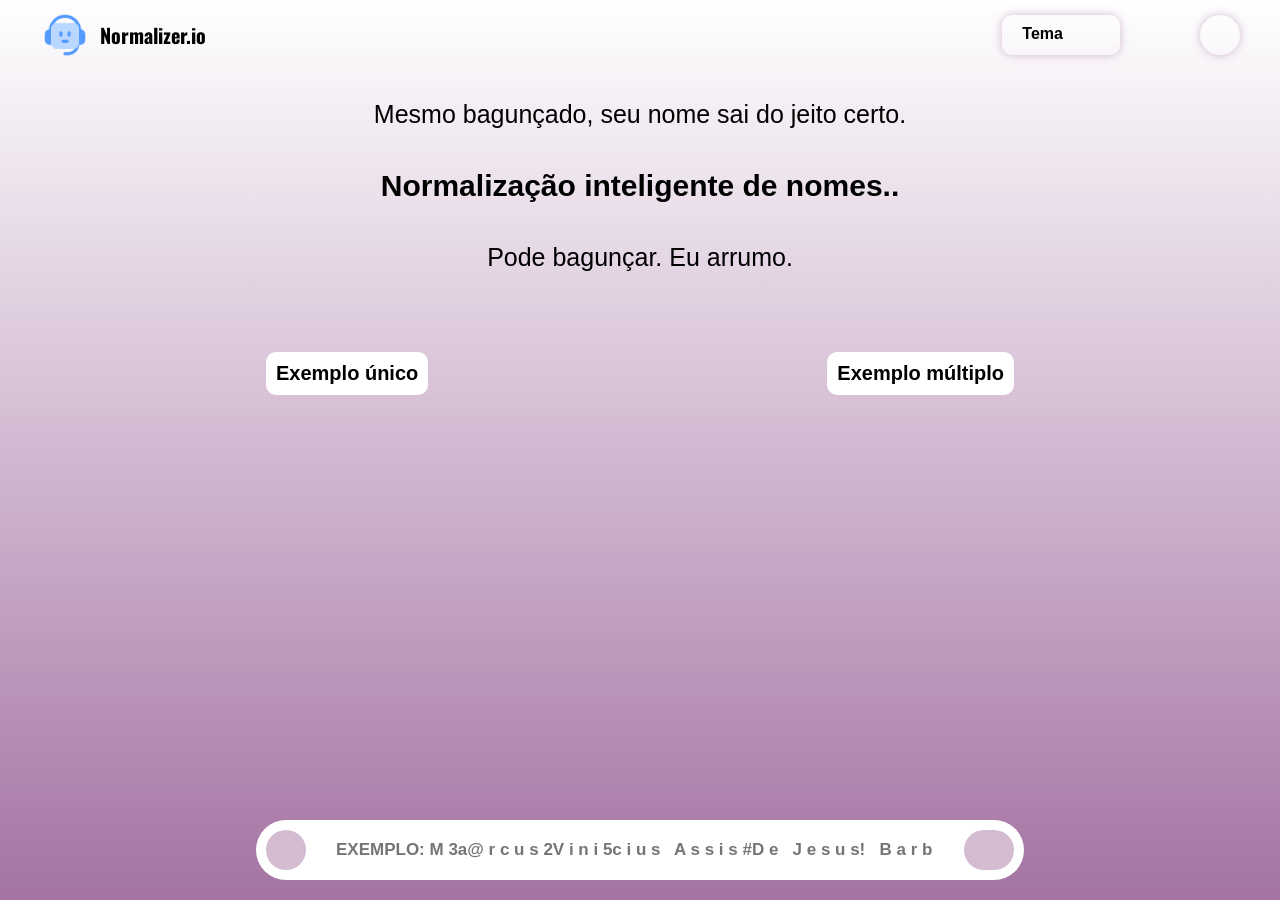
<file: index.html>
<!DOCTYPE html>
<html lang="pt-BR">
<head>
    <meta charset="UTF-8">
    <meta name="viewport" content="width=device-width, initial-scale=1.0">
    <title>Normalizer.io</title>
    <link rel='stylesheet' href='https://cdn-uicons.flaticon.com/3.0.0/uicons-solid-rounded/css/uicons-solid-rounded.css'>
    <link rel="stylesheet" href="Assets/Style/Index.css">
    <link rel="stylesheet" href="Assets/Style/Responsivo.css">
    <link rel="shortcut icon" href="Assets/Icons/chatbot.png" type="image/x-icon">
</head>
<body>

    <div class="MessageBox" id="MessageBox">Digite algo primeiro!</div>

    <section class="MenuFloatMobile" id="MenuFloatMobile">
        <div class="Card" id="CardTemaMobile">
            <h4>Tema <span>Claro</span></h4>
            <section>
                <div class="Tema" id="ContainerTema">
                    <div class="Titulo" id="SelectTheme">
                        <h4><i class="fi fi-sr-brightness" id="IStatusTemaIcon"></i></h4>
                        <i class="fi fi-sr-caret-down" id="IindicatoExpandTema"></i>
                    </div>
    
                    <nav id="SelectThemeOptions">
                        <button id="BtnSelectTheme" class="BtnThemeSelected"><i class="fi fi-sr-brightness" id="IgetClassName"></i><span id="SpanGetClassName">Claro</span></button>
                        <button id="BtnSelectTheme"><i class="fi fi-sr-moon" id="IgetClassName"></i><span id="SpanGetClassName">Escuro</span></button>
                    </nav>
                </div>
            </section>
        </div>

        <div class="Card" id="BtnCleanChatMobile">
            <h4>Limpar</h4>
            <i class="fi fi-sr-broom"></i>
        </div>

        <div class="Card">
            <h4>Efeito sonoro do chat</h4>
            <section>
                <div class="Tema" id="ContainerTema">
                    <div class="Titulo" id="SelectTheme">
                        <h4><i class="fi fi-sr-brightness" id="IStatusTemaIcon"></i></h4>
                        <i class="fi fi-sr-caret-down" id="IindicatoExpandTema"></i>
                    </div>
    
                    <nav id="SelectEfeitoSonoroOptions">
                        <button id="BtnSelectEfectSonoro" class="BtnThemeSelected"><i class="fi fi-sr-brightness" id="IgetClassName"></i><span id="SpanGetClassName">Nenhum</span></button>
                        <button id="BtnSelectEfectSonoro"><i class="fi fi-sr-moon" id="IgetClassName"></i><span id="SpanGetClassName">Bep</span></button>
                    </nav>
                </div>
            </section>
        </div>

        <div class="Card">
            <h4>Registro</h4>
            <i class="fi fi-sr-time-past"></i>
        </div>

        <footer>
            <button id="BtnCloseMenuMobile"><i class="fi fi-sr-cross"></i>Fecha</button>
        </footer>
    </section>

    <header>
        <div class="Logo">
            <img src="Assets/Icons/chatbot.png" alt="Icone de robô">
            <span id="SpanNomeLogo">Normalizer.io</span>
        </div>

        <section class="Right">
            <div class="Tema" id="ContainerTema">
                <div class="Titulo" id="SelectTheme">
                    <h4><i class="fi fi-sr-brightness" id="IStatusTemaIcon"></i><span id="SpanGetClassName">Tema</spa></h4>
                    <i class="fi fi-sr-caret-down" id="IindicatoExpandTema"></i>
                </div>

                <button id="BtnSelectTheme" class="BtnThemeSelected"><i class="fi fi-sr-brightness" id="IgetClassName"></i><span id="SpanGetClassName">Claro</span></button>
                <button id="BtnSelectTheme"><i class="fi fi-sr-moon" id="IgetClassName"></i><span id="SpanGetClassName">Escuro</span></button>
            </div>

            <button id="BtnHistorico" class="BtnHistorico"><i class="fi fi-sr-time-past"></i></button>
            <button id="BtnCleanChat"><i class="fi fi-sr-broom"></i></button>
        </section>

        <button id="BtnToggleMenuFloatMobile" class="BtnToggleMenuFloatMobile">
            <span id="SpanUmToggleMenuFloatMobile"></span>
            <span id="SpanDoisToggleMenuFloatMobile"></span>
        </button>
    </header>

    <section class="PrintNome">
        <div id="InsertValue" class="InsertValue">
            <h4 id="H4TitleChat">Mesmo bagunçado, seu nome sai do jeito certo.</h4>
            <h3 id="H3SubTitleChat">Normalização inteligente de nomes..</h3>
            <h4 id="H4MensagemChat">Pode bagunçar. Eu arrumo.</h4>
            <nav>
                <button id="BtnTextoExemploChat">Exemplo único</button>
                <button id="BtnTextoExemploMultiploChat">Exemplo múltiplo</button>
            </nav>

            <!--
            <div class="CardText User">
                <h2>Seu texto - Escrita</h2>
                Lorem ipsum dolor sit amet
            </div>

            <div class="CardText Bot">
                <h2>Resposta - Bot</h2>
                Lorem ipsum dolor sit
            </div>
            -->
        </div>
    </section>
    
    <section class="Input">
        <div id="ContainerInsertText">
            <button id="BtnToggleUpload"><i id="ItagUpload" class="fi fi-sr-document-circle-arrow-up"></i></button>
            <input type="text" id="InputTexto" placeholder="EXEMPLO: M 3a@ r c u s 2V i n i 5c i u s   A s s i s #D e   J e s u s!   B a r b o s a">
            <button id="BtnEnviarTexto"><i class="fi fi-sr-arrow-small-right"></i></button>
        </div>
    </section>

    <section class="Upload" id="Upload">
        <button>Upload</button>
        <h4>Ou arraste e solte</h4>
    </section>

    <script type="module" src="Assets/Javascript/Index.js"></script>
    <script type="module" src="Assets/Javascript/Navegacao.js"></script>
    <script type="module" src="Assets/Javascript/NavegacaoMobile.js"></script>
</body>
</html>
</file>
<file: Assets/Style/Index.css>
@import url('https://fonts.googleapis.com/css2?family=Oswald:wght@200..700&display=swap'); /* Fonte */

* {
    margin: 0;
    padding: 0;
    box-sizing: border-box;
    font-family: sans-serif;
}
.MenuFloatMobile {
    display: none;
}
body {
    background: linear-gradient(to bottom, white, #a473a3);
    height: 100vh;
}
.MessageBox {
    position: absolute;
    top: -100px;
    left: 50%;
    transform: translateX(-50%);
    padding: 10px;
    border-radius: 10px;
    border-left: solid red 5px;
    background: white;
    box-shadow: 0 5px 10px rgba(0, 0, 0, 0.096);
    font-weight: bold;
    font-size: 20px;
    transition: .4s ease-in-out;
}
header {
    width: 100vw;
    padding: 10px 40px;
    display: flex;
    justify-content: space-between;
    align-items: center;
}
header .Logo {
    display: flex;
    align-items: center;
    justify-content: center;
    gap: 10px;
}
header .Logo img {
    height: 50px;
}
header .Logo span {
    font-family: "Oswald", sans-serif;
    font-weight: bold;
    font-size: 20px;
}
header .Right {
    display: flex;
    align-items: center;
    justify-content: center;
    position: relative;
    gap: 20px;
}
header .BtnToggleMenuFloatMobile {
    display: none;
}
header button#BtnHistorico,
header button#BtnCleanChat {
    width: 40px;
    height: 40px;
    border-radius: 50%;
    box-shadow: 0 0 10px #a473a37c;
    background: none;
    border: none;
    display: flex;
    align-items: center;
    justify-content: center;
    font-size: 20px;
    cursor: pointer;
}
header button#BtnHistorico:hover,
header button#BtnCleanChat:hover {
    box-shadow: 0 0 10px #a473a3;
}
header button#BtnCleanChat {
    display: none;
}
header .Tema {
    padding: 10px;
    box-shadow: 0 0 10px #a473a37c;
    display: grid;
    grid-gap: 20px;
    border-radius: 10px;
    overflow: hidden;
    height: 40px;
    position: fixed;
    right: 160px;
    top: 15px;
}
header .Tema.Expand {
    height: auto;
}
header .Tema .Titulo {
    width: 100%;
    display: flex;
    justify-content: space-between;
    align-items: center;
    margin-bottom: 10px;
    cursor: pointer;
}
header .Tema .Titulo i {
    font-size: 17px;
}
header .Tema .Titulo h4 {
    display: flex;
    align-items: center;
    gap: 10px;
}
header .Tema button {
    padding: 10px 15px;
    display: flex;
    align-items: center;
    gap: 10px;
    border: none;
    background: none;
    font-size: 17px;
    font-weight: bold;
    border-radius: 10px;
    cursor: pointer;
}
header .Tema button:hover {
    box-shadow: 0 0 10px #a473a37c;
}
header .Tema button.BtnThemeSelected {
    background: #a473a37c;
    box-shadow: 0 0 10px #a473a37c;
    cursor: not-allowed;
}
header .Tema button.BtnThemeSelected:hover {
    background: #a473a3;
}
section.PrintNome {
    width: 100vw;
    height: calc(100vh - 150px);
    display: grid;
    place-items: center;
    overflow: hidden;
}
section.PrintNome .InsertValue {
    width: 60vw;
    height: 100%;
    display: flex;
    flex-direction: column;
    gap: 20px;
    overflow-y: auto;
    padding: 10px;
    overflow: hidden;
}
section.PrintNome .InsertValue::-webkit-scrollbar {
    width: 5px;
    height: 100px;
    max-height: 100px;
}
section.PrintNome .InsertValue::-webkit-scrollbar-thumb {
    background: black;
    border-radius: 20px;
}
section.PrintNome .InsertValue h4 {
    font-size: 25px;
    margin-top: 20px;
    margin-bottom: 20px;
    font-weight: normal;
}
section.PrintNome .InsertValue h3 {
    font-size: 30px;
}
section.PrintNome .InsertValue h4, 
section.PrintNome .InsertValue h3 {
    width: 100%;
    text-align: center;
}
section.PrintNome .InsertValue nav {
    width: 100%;
    display: flex;
    justify-content: space-between;
    margin-top: 40px;
}
section.PrintNome .InsertValue nav button {
    padding: 10px;
    border: none;
    background: white;
    font-size: 20px;
    font-weight: bold;
    border-radius: 10px;
    cursor: pointer;
}
section.PrintNome .InsertValue nav button:hover {
    background: black;
    color: white;
}
section.PrintNome .InsertValue .CardText {
    padding: 10px;
    background: white;
    border-radius: 10px;
    box-shadow: 0 0 10px rgba(0, 0, 0, 0.339);
    display: grid;
    grid-gap: 10px;
    width: auto;
    max-width: 300px;
    font-size: 17px;
    line-height: 25px;
}
section.PrintNome .InsertValue .CardText h2 {
    font-size: 20px;
}
section.PrintNome .InsertValue .CardText.User {
    margin-left: auto;
    margin-right: 0;
    max-width: 50%;
    word-break: break-word;
}
section.PrintNome .InsertValue .CardText.Bot {
    background: black;
    color: white;
}
section.Input {
    width: 100vw;
    justify-content: center;
    align-items: center;
    display: flex;
    justify-content: center;
    align-items: center;
}
section.Input div {
    width: 60%;
    padding: 10px;
    background: white;
    border-radius: 100px;
    display: flex;
    gap: 20px;
}
section.Input div button {
    border: none;
    width: 30px;
    height: 30px;
    border-radius: 50%;
    display: flex;
    justify-content: center;
    align-items: center;
    background: #a473a37c;
    padding: 20px;
    cursor: pointer;
}
section.Input div button:hover {
    background: none;
    box-shadow: 0 0 10px #a473a37c;
}
section.Input div button:nth-child(3) {
    width: 50px;
    border-radius: 20px;
}
section.Input div button i {
    font-size: 15px;
}
section.Input div button:nth-child(3) i {
    font-size: 20px;
}
section.Input div input {
    width: 85%;
    padding: 0 10px;
    border: none;
    border-radius: 20px;
    outline: none;
    font-size: 17px;
    color: black;
    font-weight: bold;
    background: none;
}
section.Input div input:focus {
    outline: solid 1px #a473a37c;
}
section.Upload {
    position: absolute;
    overflow: hidden;
    top: 50%;
    left: 50%;
    transform: translate(-50%, -50%);
    background: linear-gradient(to bottom, white, #a473a3);
    border-radius: 20px;
    box-shadow: 0 0 10px #a473a37c;
    width: 60vw;
    height: 0;
    display: flex;
    justify-content: center;
    align-items: center;
    flex-direction: column;
    gap: 40px;
    font-size: 20px;
    transition: .4s ease-in-out;
}
section.Upload.UploadExpand {
    height: 70vh;
}
section.Upload button {
    padding: 10px;
    border: none;
    border-radius: 10px;
    cursor: pointer;
    font-size: 17px;
    background: white;
    box-shadow: 0 0 5px rgba(0, 0, 0, 0.302);
}
section.Upload button:hover {
    background: black;
    color: white;
}
</file>
<file: Assets/Style/Responsivo.css>
@media (max-width: 900px) {
    .MessageBox {
        width: 90vw;
    }
    header {
        padding: 10px 20px;
    }
    header section.Right {
        display: none;
    }

    header .BtnToggleMenuFloatMobile {
        width: 35px;
        height: 20px;
        border: none;
        display: flex;
        flex-direction: column;
        justify-content: space-between;
        align-items: flex-end;
        background: none;
        cursor: pointer;
    }

    header .BtnToggleMenuFloatMobile span {
        width: 100%;
        height: 5px;
        background: black;
        border-radius: 20px;
        transition: .4s ease-in-out;
    }

    header .BtnToggleMenuFloatMobile span:nth-child(2) {
        width: 50%;
    }

    header .BtnToggleMenuFloatMobile span.ActiveSpanUmToggleMenuFloatMobile {
        transform: rotate(-45deg) translate(-5px, 5px);
    }

    header .BtnToggleMenuFloatMobile span.ActiveSpanDoisToggleMenuFloatMobile {
        width: 100%;
        transform: rotate(45deg) translate(-5px, -5px);
    }

    .MenuFloatMobile {
        position: absolute;
        top: 0;
        left: 0;
        width: 100vw;
        height: 100vh;
        background: linear-gradient(to bottom, white, #a473a3);
        display: none;
        grid-template-columns: calc(100vw - 160px) 100px;
        grid-auto-rows: minmax(100px, 100px);
        justify-content: space-between;
        grid-gap: 20px;
        padding: 20px;
    }
    .MenuFloatMobile.AddMenuFloatMobile {
        display: grid;
        z-index: 1;
    }

    .MenuFloatMobile .Card {
        box-shadow: 0 0 10px black;
        padding: 20px;
        border-radius: 10px;
        display: flex;
        flex-direction: column;
        align-items: center;
        justify-content: space-between;

        /* ✅ importante pro dropdown absoluto não sumir */
        position: relative;
        overflow: visible;
    }

    .MenuFloatMobile .Card h4 {
        width: 100%;
        display: flex;
        justify-content: space-between;
        align-items: center;
        font-size: 17px;
    }

    .MenuFloatMobile .Card i {
        font-size: 20px;
    }

    .MenuFloatMobile .Card#CardTemaMobile {
        position: relative;
        display: flex;
        flex-direction: column;
        justify-content: space-between;
    }

    .MenuFloatMobile .Card #ContainerTema div#SelectTheme {
        width: 210px;
        display: flex;
        font-size: 17px;
        justify-content: space-between;
        align-items: center;
    }

    /* ====== Dropdown (Tema e Efeito Sonoro) corrigido e igual pros dois ====== */

    /* Fecha por padrão (serve pro Tema e pro Efeito Sonoro) */
    .MenuFloatMobile .Card .Tema nav {
        display: none;
    }

    /* Abre quando o JS colocar .Expand na .Tema */
    .MenuFloatMobile .Card .Tema.Expand nav {
        display: grid;
    }

    /* Posição do dropdown (abaixo do título) */
    .MenuFloatMobile .Card .Tema nav {
        position: absolute;
        left: 0;
        top: calc(100% + 10px);
        bottom: auto;
        width: 100%;
        z-index: 9999;

        gap: 10px;
        background: linear-gradient(to bottom, white, #a473a3);
        padding: 20px;
        border-radius: 10px;
        box-shadow: 0 0 10px #a473a37c;
    }

    .MenuFloatMobile .Card #ContainerTema nav button {
        padding: 10px 15px;
        display: flex;
        align-items: center;
        gap: 10px;
        border: none;
        background: none;
        font-size: 17px;
        font-weight: bold;
        border-radius: 10px;
        box-shadow: 0 0 10px #a473a37c;
        cursor: pointer;
    }

    .MenuFloatMobile .Card #ContainerTema nav button.BtnThemeSelected {
        background: #a473a37c;
        box-shadow: 0 0 10px #a473a37c;
        cursor: not-allowed;
    }

    header .Tema button.BtnThemeSelected:hover {
        background: #a473a3;
    }

    section.PrintNome .InsertValue {
        width: 100%;
        justify-content: center;
        align-items: center;
    }

    section.PrintNome .InsertValue .CardText.User {
        margin-left: auto;
        margin-right: 0;
        max-width: 80%;
        word-break: break-word;
    }

    section.PrintNome .InsertValue .CardText.Bot {
        margin-left: -75px;
    }

    section.Input #ContainerInsertText {
        width: 90%;
    }
    .MenuFloatMobile footer {
        width: 100%;
        position: absolute;
        bottom: 20px;
        display: flex;
        align-items: center;
        justify-content: center;
        gap: 20px;
    }
    .MenuFloatMobile footer button {
        padding: 10px 20px;
        background: none;
        border: none;
        box-shadow: 0 0 5px black;
        font-size: 20px;
        font-weight: bold;
        display: flex;
        align-items: center;
        justify-content: center;
        gap: 20px;
        border-radius: 20px;
    }
    .MenuFloatMobile footer button:hover {
        background: white;
        color: black;
    }
}
</file>
